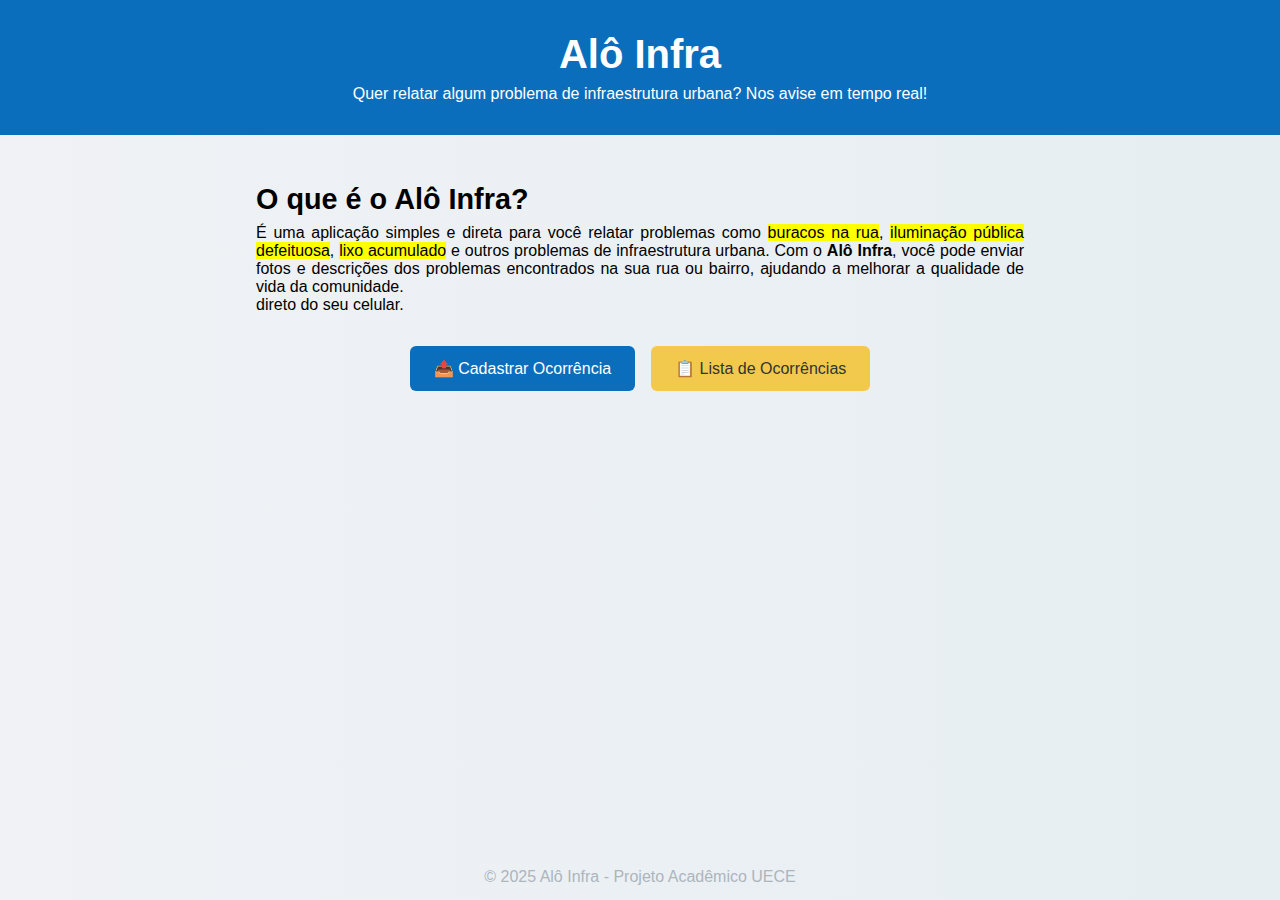
<file: index.html>
<!DOCTYPE html>
<html lang="pt-br">
<head>
    <meta charset="UTF-8">
    <meta name="viewport" content="width=device-width, initial-scale=1.0">
    <title>Alô Infra</title>
    <link rel="stylesheet" href="css/style.css">
    <link rel="icon" href="/image/phone.png" type="image/x-icon">
</head>
<body>
    <header class="main-header">
        <h1>Alô Infra</h1>
        <p>Quer relatar algum problema de infraestrutura urbana? Nos avise em tempo real!</p>
    </header>
    <main class="home-content">
        <section class="description">
            <h2>O que é o Alô Infra?</h2>
            <p>É uma aplicação simples e direta para você relatar problemas como <mark>buracos na rua</mark>,
                <mark>iluminação pública
                    defeituosa</mark>, <mark>lixo acumulado</mark> e outros problemas de infraestrutura urbana. Com o
                <strong>Alô Infra</strong>, você pode
                enviar fotos e descrições dos problemas encontrados na sua rua ou bairro, ajudando a melhorar a
                qualidade de
                vida da comunidade.
            </p>
            direto do seu celular.</p>
        </section>
        <nav class="main-actions">
            <a href="cadastro_ocorrencia.html" class="btn btn-primary">📤 Cadastrar Ocorrência</a>
            <a href="lista_ocorrencia.html" class="btn btn-secondary">📋 Lista de Ocorrências</a>
        </nav>
    </main>

    <footer class="main-footer">
        <p>&copy; 2025 Alô Infra - Projeto Acadêmico UECE</p>
    </footer>
</body>
</html>
</file>
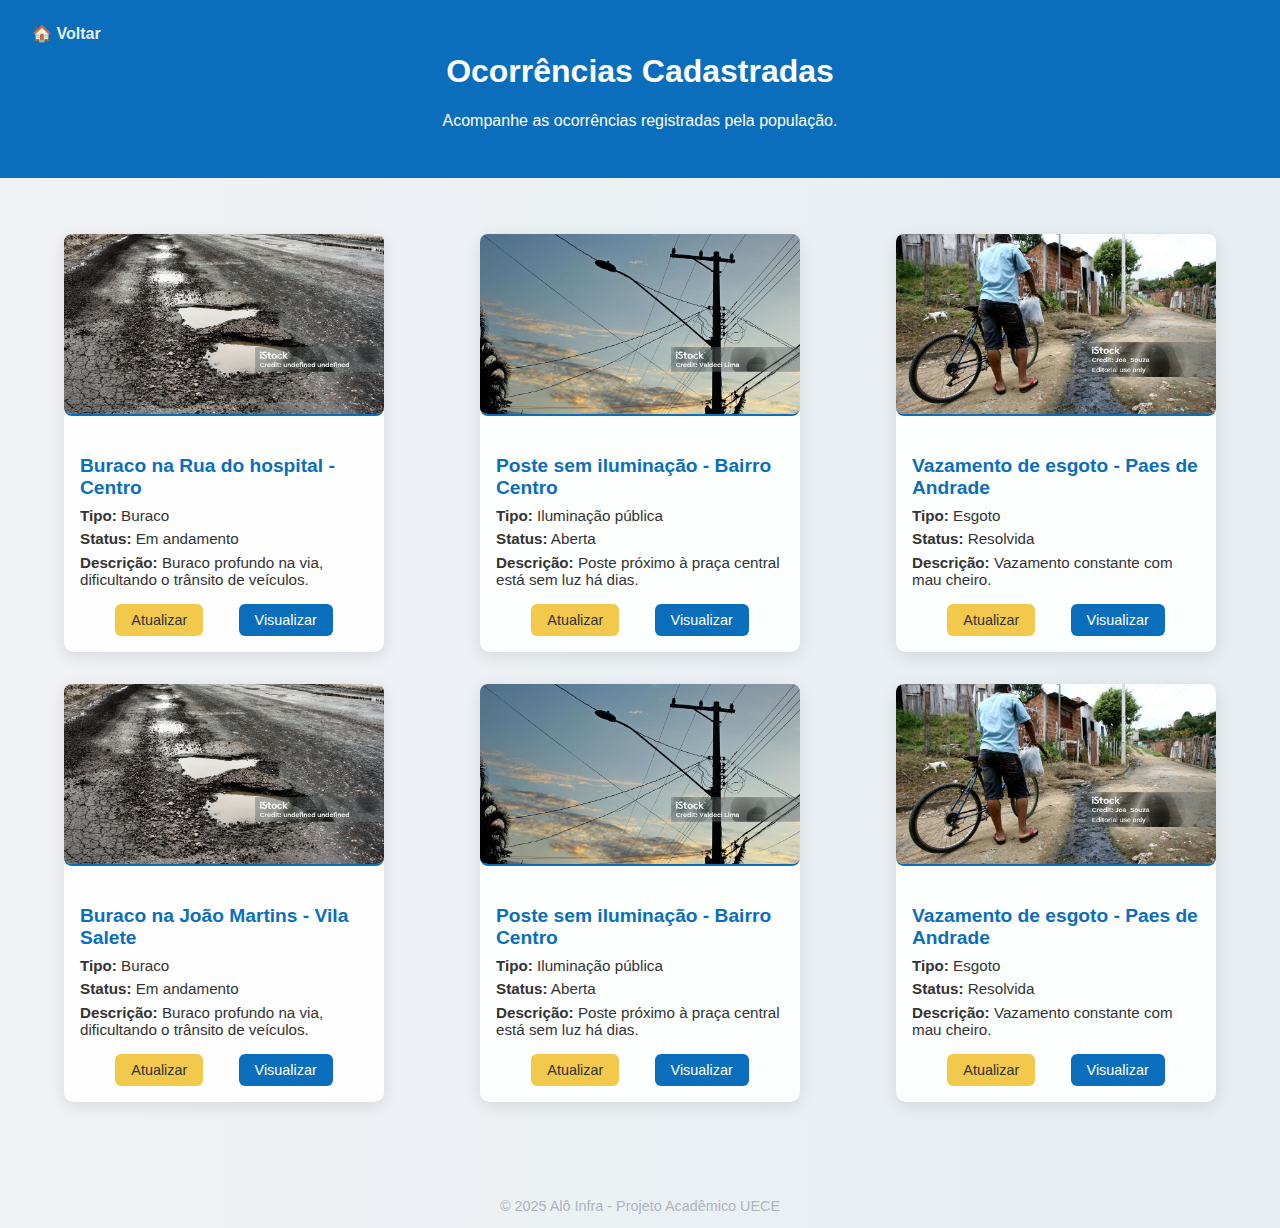
<file: lista_ocorrencia.html>
<!DOCTYPE html>
<html lang="pt-br">

<head>
    <meta charset="UTF-8">
    <meta name="viewport" content="width=device-width, initial-scale=1.0">
    <title>Lista de Ocorrências - Alô Infra</title>
    <link rel="stylesheet" href="css/lista_ocorrencia.css">
    <link rel="icon" href="/image/phone.png" type="image/x-icon">
</head>

<body>
    <header class="main-header">
        <h1>Ocorrências Cadastradas</h1>
        <p>Acompanhe as ocorrências registradas pela população.</p>
        <div class="set-back">
            <a href="index.html" class="back">🏠 Voltar</a>
        </div>
    </header>
    <main class="home-content">
        <section class="lista-ocorrencias">

            <article class="ocorrencia">
                <img src="image/buraco.jpg" alt="Buraco na rua">
                <div class="ocorrencia-conteudo">
                    <h3>Buraco na Rua do hospital - Centro </h3>
                    <p><strong>Tipo:</strong> Buraco</p>
                    <p><strong>Status:</strong> Em andamento</p>
                    <p><strong>Descrição:</strong> Buraco profundo na via, dificultando o trânsito de veículos.</p>
                    <section class="ocorrencia-actions">
                        <button class="btn btn-update">Atualizar</button>
                        <button class="btn btn-view">Visualizar</button>
                    </section>
                </div>
            </article>

            <article class="ocorrencia">
                <img src="image/poste.jpg" alt="Poste sem iluminação">
                <div class="ocorrencia-conteudo">
                    <h3>Poste sem iluminação - Bairro Centro</h3>
                    <p><strong>Tipo:</strong> Iluminação pública</p>
                    <p><strong>Status:</strong> Aberta</p>
                    <p><strong>Descrição:</strong> Poste próximo à praça central está sem luz há dias.</p>
                    <section class="ocorrencia-actions">
                        <button class="btn btn-update">Atualizar</button>
                        <button class="btn btn-view">Visualizar</button>
                    </section>
                </div>
            </article>

            <article class="ocorrencia">
                <img src="image/esgoto.jpg" alt="Vazamento de esgoto">
                <div class="ocorrencia-conteudo">
                    <h3>Vazamento de esgoto - Paes de Andrade</h3>
                    <p><strong>Tipo:</strong> Esgoto</p>
                    <p><strong>Status:</strong> Resolvida</p>
                    <p><strong>Descrição:</strong> Vazamento constante com mau cheiro.</p>
                    <section class="ocorrencia-actions">
                        <button class="btn btn-update">Atualizar</button>
                        <button class="btn btn-view">Visualizar</button>
                    </section>
                </div>
            </article>

            <article class="ocorrencia">
                <img src="image/buraco.jpg" alt="Buraco na rua">
                <div class="ocorrencia-conteudo">
                    <h3>Buraco na João Martins - Vila Salete</h3>
                    <p><strong>Tipo:</strong> Buraco</p>
                    <p><strong>Status:</strong> Em andamento</p>
                    <p><strong>Descrição:</strong> Buraco profundo na via, dificultando o trânsito de veículos.</p>
                    <section class="ocorrencia-actions">
                        <button class="btn btn-update">Atualizar</button>
                        <button class="btn btn-view">Visualizar</button>
                    </section>
                </div>
            </article>

            <article class="ocorrencia">
                <img src="image/poste.jpg" alt="Poste sem iluminação">
                <div class="ocorrencia-conteudo">
                    <h3>Poste sem iluminação - Bairro Centro</h3>
                    <p><strong>Tipo:</strong> Iluminação pública</p>
                    <p><strong>Status:</strong> Aberta</p>
                    <p><strong>Descrição:</strong> Poste próximo à praça central está sem luz há dias.</p>
                    <section class="ocorrencia-actions">
                        <button class="btn btn-update">Atualizar</button>
                        <button class="btn btn-view">Visualizar</button>
                    </section>
                </div>
            </article>

            <article class="ocorrencia">
                <img src="image/esgoto.jpg" alt="Vazamento de esgoto">
                <div class="ocorrencia-conteudo">
                    <h3>Vazamento de esgoto - Paes de Andrade</h3>
                    <p><strong>Tipo:</strong> Esgoto</p>
                    <p><strong>Status:</strong> Resolvida</p>
                    <p><strong>Descrição:</strong> Vazamento constante com mau cheiro.</p>
                    <section class="ocorrencia-actions">
                        <button class="btn btn-update">Atualizar</button>
                        <button class="btn btn-view">Visualizar</button>
                    </section>
                </div>
            </article>


        </section>
    </main>

    <footer class="main-footer">
        <p>&copy; 2025 Alô Infra - Projeto Acadêmico UECE</p>
    </footer>
</body>

</html>
</file>
<file: css/lista_ocorrencia.css>
body {
  margin: 0;
  font-family: 'Segoe UI', Tahoma, Geneva, Verdana, sans-serif;
  background: linear-gradient(to right, #f0f2f5, #e6eef2);
}

:root {
  --azul-principal: #0A6EBD;
  --amarelo: #F2C94C;
  --vermelho: #E63946;
  --cinza-claro: #e9ecef;
  --cinza-medio: #adb5bd;
}

.main-header {
  background-color: var(--azul-principal);
  color: white;
  padding: 2rem 1rem;
  text-align: center;
}

#set-back {
  display: flex;
  justify-content: flex-start;
  margin-bottom: 1rem;
}

.back {
  position: absolute;
  left: 1rem;
  top: 1rem;
  padding: 0.5rem 1rem;
  text-decoration: none;
  font-weight: bold;

  color: var(--cinza-claro);
}

.home-content {
  margin-top: 1.5rem;
  padding: 2rem;
}

.lista-ocorrencias {
  display: flex;
  flex-wrap: wrap;
  justify-content: space-around;
  gap: 2rem;
  width: 100%;
}

.ocorrencia {
  flex: 1 1 400px;
  max-width: 320px;
  background-color: rgba(255, 255, 255, 0.9);
  border-radius: 10px;
  box-shadow: 0 4px 16px rgba(0, 0, 0, 0.1);
}

.ocorrencia img {
  width: 100%;
  height: 180px;
  object-fit: cover;
  border-bottom: 2px solid var(--azul-principal);
  border-radius: 8px;
}

.ocorrencia-conteudo {
  padding: 1rem;
}

.ocorrencia h3 {
  margin-bottom: 0.5rem;
  font-size: 1.2rem;
  color: #0A6EBD;
}

.ocorrencia p {
  font-size: 0.95rem;
  margin: 0.4rem 0;
  color: #333;
}

.ocorrencia-actions {
  display: flex;
  justify-content: space-evenly;
  margin-top: 1rem;
}

.btn {
  display: inline-block;
  text-decoration: none;
  padding: 0.5rem 1rem;
  font-size: 0.9rem;
  border-radius: 6px;
  border: none;
}

.btn-update {
  background-color: var(--amarelo);
  color: #333;
  cursor: pointer;
}

.btn-delete {
  background-color: var(--vermelho);
  color: white;
  cursor: pointer;
}

.btn-view {
  background-color: var(--azul-principal);
  color: white;
  cursor: pointer;
}

.btn:hover {
  transition: opacity 0.3s ease;
  opacity: 0.9;
}

.main-footer {
  text-align: center;
  margin-top: 4rem;
  color: var(--cinza-medio);
  font-size: 0.9rem;
}
</file>
<file: css/style.css>
/* ===== Reset básico ===== */
* {
    margin: 0;
    padding: 0;
    box-sizing: border-box;
}

/* ===== Estilos Globais ===== */
:root {
    --azul-principal: #0A6EBD;
    --amarelo: #F2C94C;
    --vermelho: #E63946;
    --cinza-claro: #e9ecef;
    --cinza-medio: #adb5bd;
}

html,
body {
    height: 100%;
}

body {
    font-family: 'Segoe UI', Tahoma, Geneva, Verdana, sans-serif;
    background: linear-gradient(to right, #f0f2f5, #e6eef2);
    display: flex;
    flex-direction: column;
}

/* ===== Cabeçalho ===== */
.main-header {
    background-color: var(--azul-principal);
    color: white;
    padding: 2rem 1rem;
    margin-bottom: 2rem;
    text-align: center;
}

.main-header h1 {
    font-size: 2.5rem;
    margin-bottom: 0.5rem;
}

/* ===== Conteúdo Principal ===== */
.home-content {
    max-width: 800px;
    margin: 0 auto;
    padding: 1rem;
    flex: 1;
}

.description {
    margin-bottom: 2rem;
    text-align: justify;
}

.description h2 {
    font-size: 1.8rem;
    margin-bottom: 0.5rem;
}

/* ===== Botões ===== */
.main-actions {
    display: flex;
    gap: 1rem;
    flex-wrap: wrap;
    justify-content: center;
}

.btn {
    display: inline-block;
    text-decoration: none;
    padding: 0.8rem 1.5rem;
    font-size: 1rem;
    border-radius: 6px;
    transition: background-color 0.3s ease;
    text-align: center;
}

.btn-primary {
    background-color: var(--azul-principal);
    color: #fff;
}

.btn-primary:hover {
    background-color: #095799;
}

.btn-secondary {
    background-color: var(--amarelo);
    color: #333;
}

.btn-secondary:hover {
    background-color: #e6b933;
}

/* ===== Rodapé ===== */
.main-footer {
    color: var(--cinza-medio);
    text-align: center;
    padding: 0.9rem;
}

/* ===== Mapa ===== */
#map {
    height: 300px;
    margin: 1rem 0;
    border-radius: 8px;
    border: 1px solid #ccc;
}
</file>
